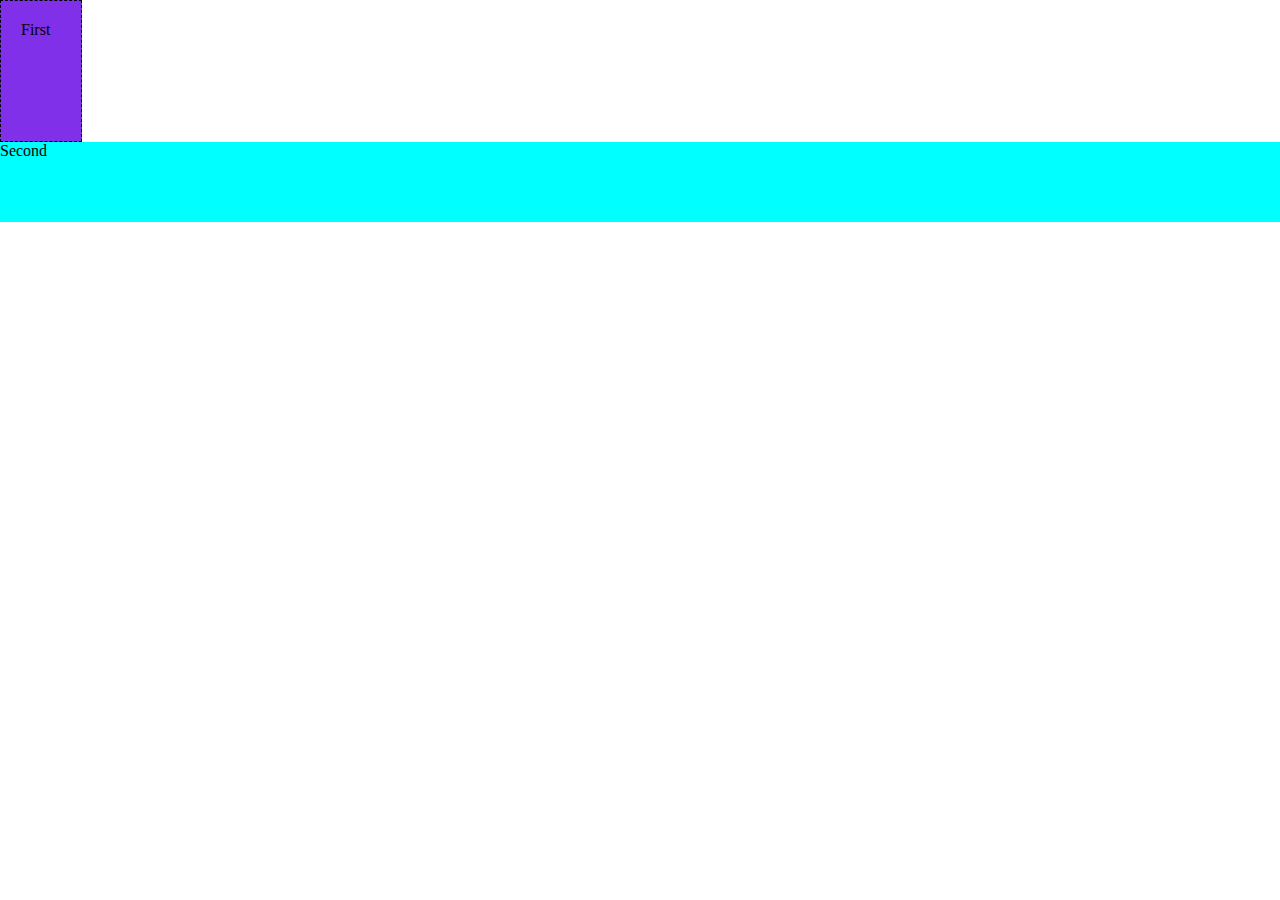
<file: HTML/classwork/boxmodel.html>
<!DOCTYPE html>
<html lang="en">
<head>
    <meta charset="UTF-8">
    <meta name="viewport" content="width=device-width, initial-scale=1.0">
    <title>boxmodel</title>
    <style>
        body{
            margin:0;
            padding:0;
        }
        .box-1{
            background-color:rgb(128, 48, 232);
            height:100px;
            padding:20px;
            width:40px;
            border:1px dashed black; 
        }
        .box-2{
            background-color:aqua;
            height:80px;
        }
    </style>
</head>
<body>
    <div class="box-1">First</div>
    <div class="box-2">Second</div>
    
</body>
</html>
</file>
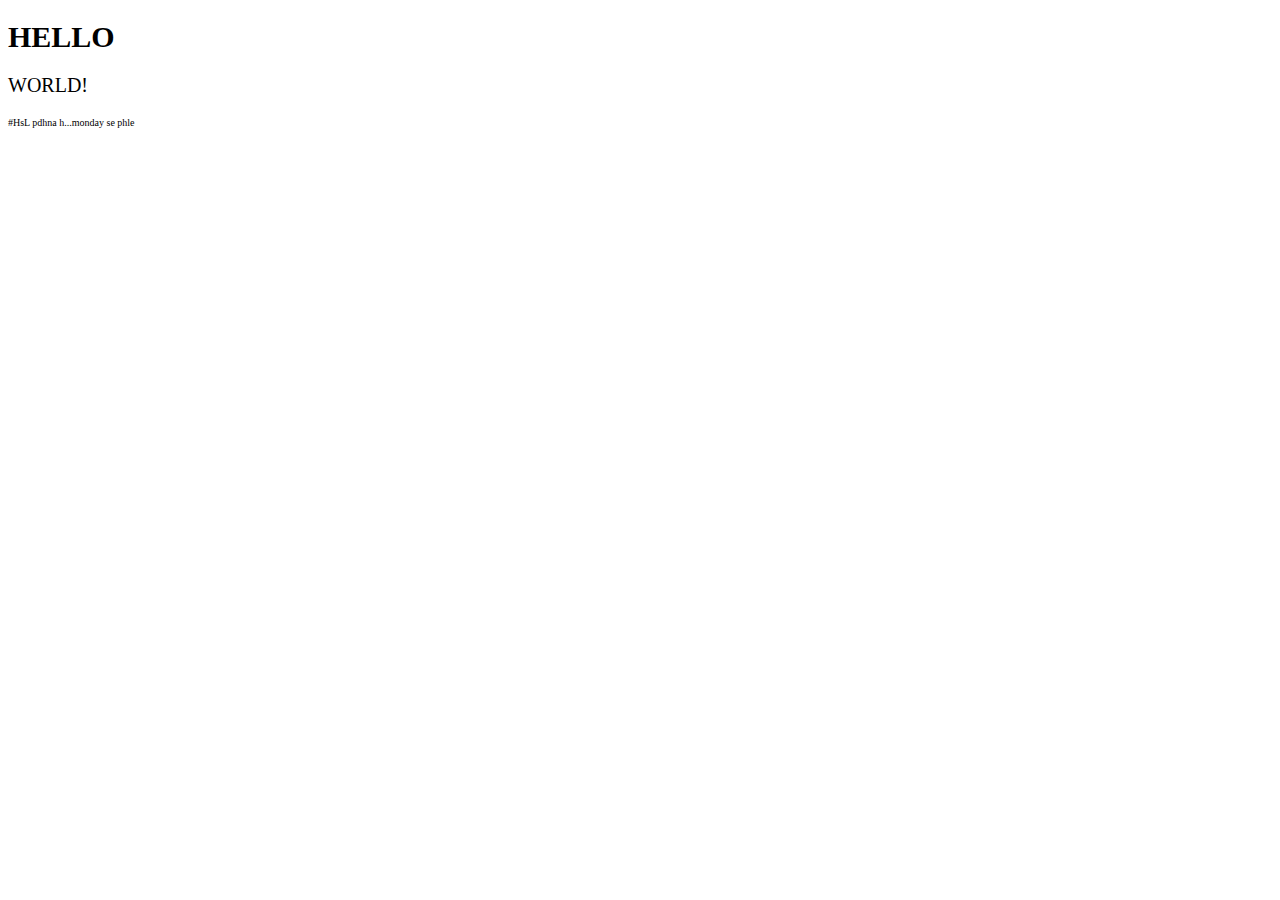
<file: HTML/classwork/c1.html>
<!DOCTYPE html>
<html lang="en">
<head>
    <meta charset="UTF-8">
    <meta name="viewport" content="width=device-width, initial-scale=1.0">
    <title>Document</title>
    <style>
        body{
            background-image:url(https://thumbs.dreamstime.com/b/spring-summer-landscape-blue-sky-clouds-river-boat-green-trees-narew-countryside-grass-poland-water-leaves-58070004.jpg);
            background-repeat:no-repeat;
            background-size:cover;
        }
        html{
            font-size:62.5%;
        }
        h1{
            font-size:3rem;
        }
        p{
            font-size:2rem;
        }
    </style>
</head>
<body>
    <h1>HELLO</h1>
    <p>WORLD!</p>
</body>
</html>
#HsL pdhna h...monday se phle
</file>
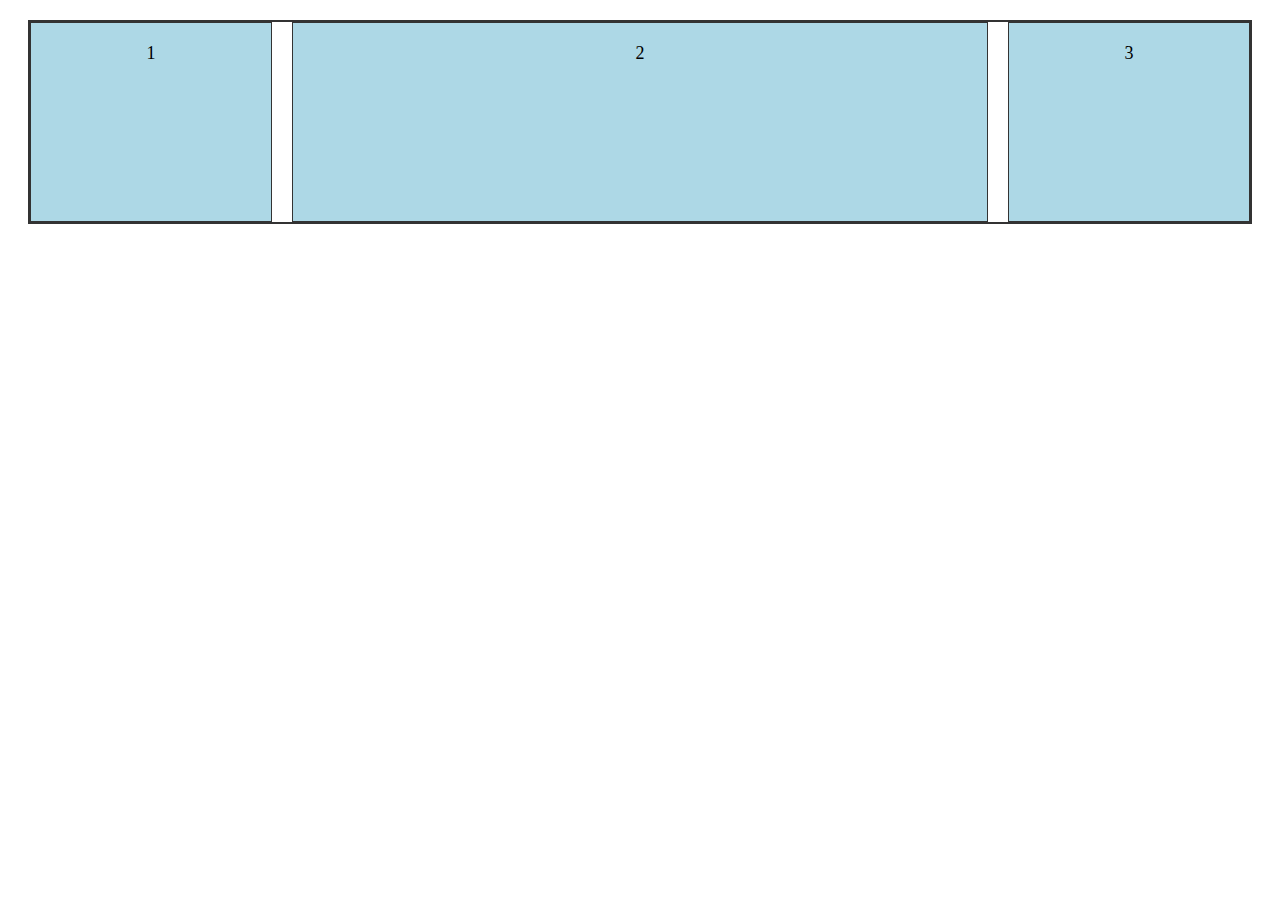
<file: HTML/classwork/flexbox.html>
<!DOCTYPE html>
<html lang="en">
<head>
    <meta charset="UTF-8">
    <meta name="viewport" content="width=device-width, initial-scale=1.0">
    <title>Document</title>
    <style>
.container {
  display: flex;
  border: 2px solid #333;
  margin: 20px;
  height: 200px; /* useful for vertical alignment demos */
}

.item {
  background: lightblue;
  border: 1px solid #333;
  padding: 20px;
  text-align: center;
  font-size: 18px;
}
.container {
  display: flex;
  flex-direction: row; /* try row-reverse, column, column-reverse */
}
.container {
  display: flex;
  flex-wrap: wrap;
}

.item {
  width: 120px; /* force wrapping */
}

.container {
  display: flex;
  flex-flow: row wrap; /* direction + wrap together */
}

.container {
  display: flex;
  gap: 20px; /* horizontal + vertical gap */
}
.item:nth-child(2) {
  flex-grow: 1;
}
.item {
  width: 200px;
}
.item:nth-child(2) {
  flex-shrink: 2; /* shrinks twice as fast */
}







 </style>
   
</head>
<body>
    <div class="container">
  <div class="item">1</div>
  <div class="item">2</div>
  <div class="item">3</div>
</div>
</body>
</html>
</file>
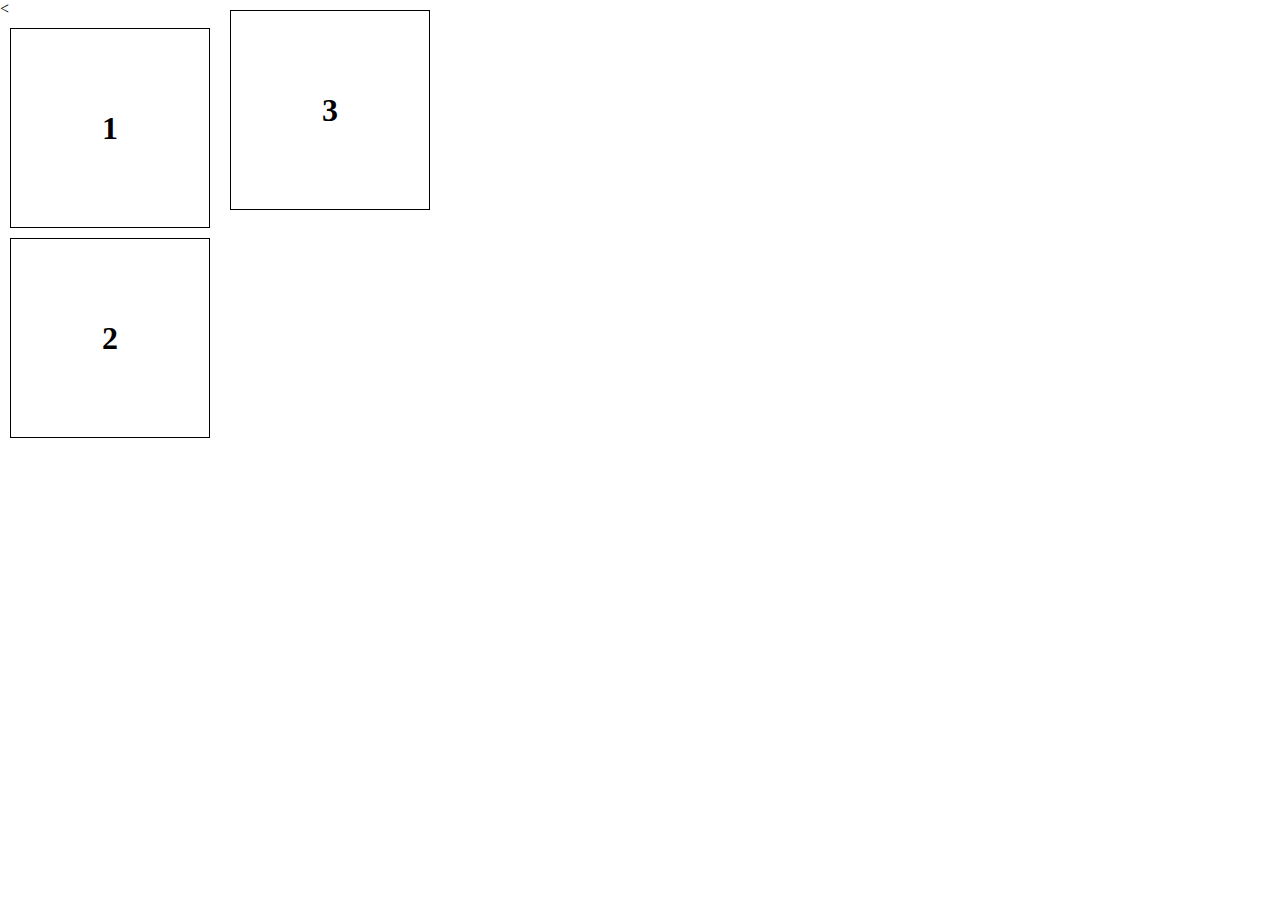
<file: HTML/classwork/squareshover.html>
<!DOCTYPE html>
<html lang="en">
<head>
    <meta charset="UTF-8">
    <meta name="viewport" content="width=device-width, initial-scale=1.0">
    <title>shapes</title>
    <link rel="stylesheet" href="style.css">
</head>
<body>
<div id="main">
    <div id="box"><
        <div class="shape"><h1>1</h1></div>
        <div id="diamomd" class="shape"><h1>2</h1></div>
    </div>
    <div id="circle" class="shape"><h1>3</h1></div>
</div>
</body>
</html>
</file>
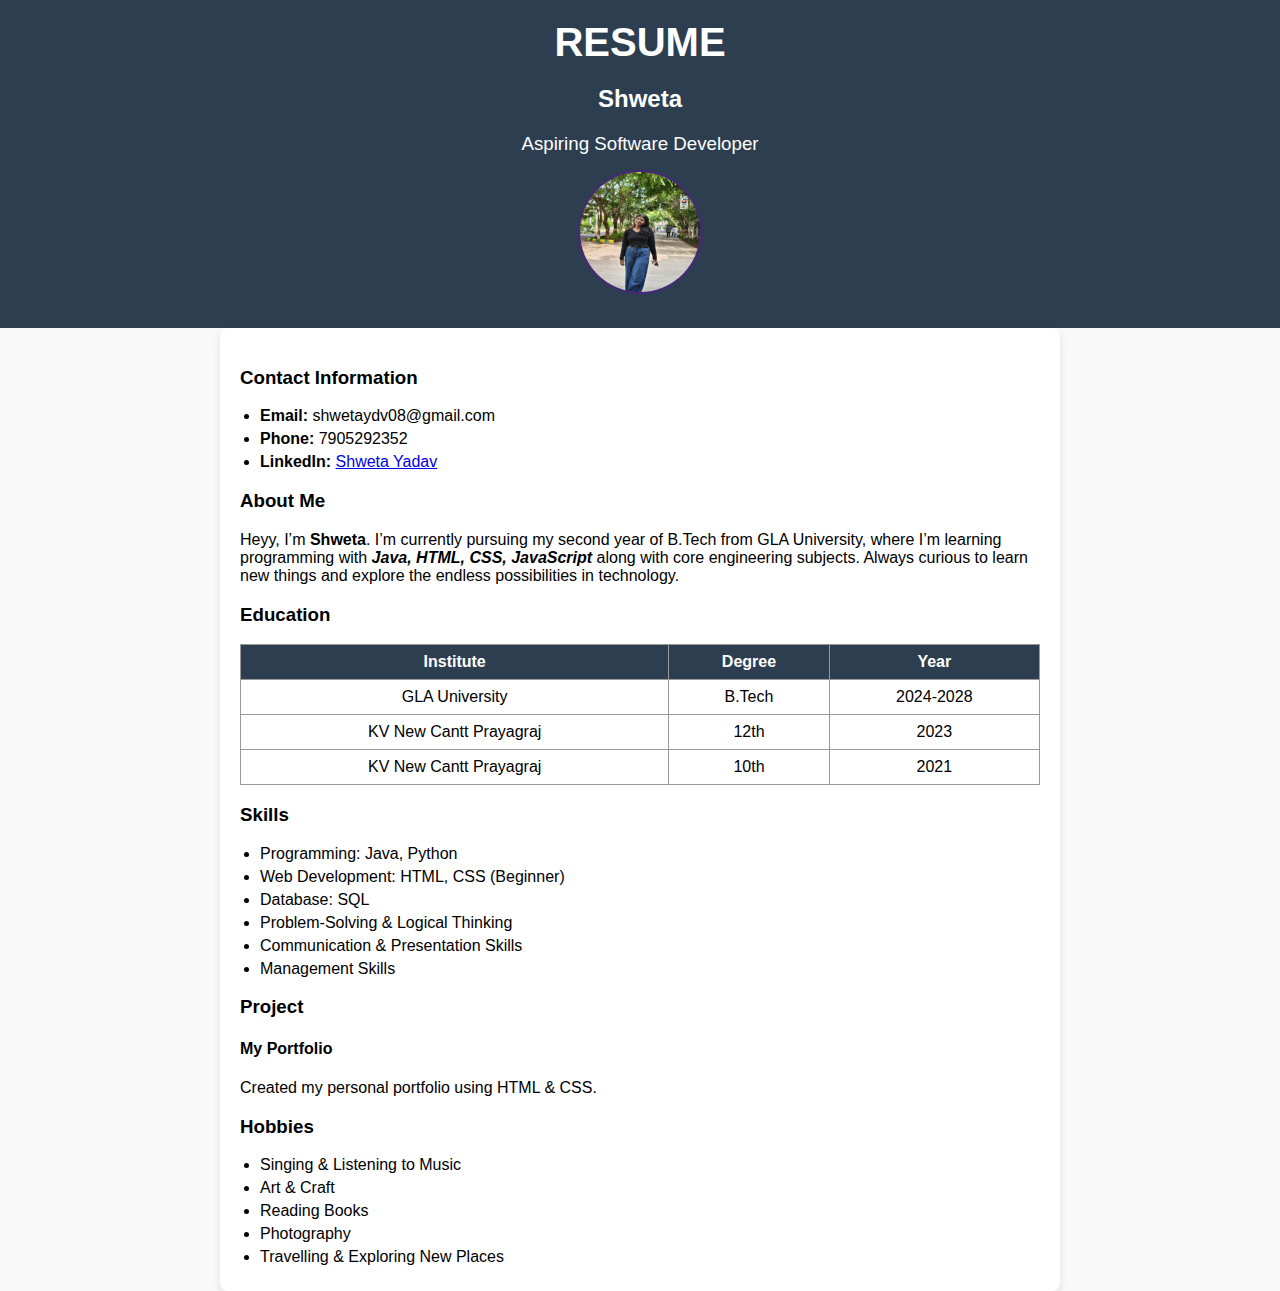
<file: HTML/assignment/assignment_1/resume.html>
<!DOCTYPE html>
<html lang="en">
<head>
  <meta charset="UTF-8">
  <meta name="viewport" content="width=device-width, initial-scale=1.0">
  <title>Shweta Resume</title>
  <style>
    body {
      font-family: Arial, sans-serif;
      background: #f9f9f9;
      margin: 0;
      padding: 0;                                                      
      text-align: center;
    }
    header {
      background: #2c3e50;
      color: white;
      padding: 20px;
    }
    header h1 {
      margin: 0;
      font-size: 2.5em;
    }
    header h3 {
      margin: 5px 0;
      font-weight: 300;
    }
    img {
      border-radius: 50%;
      border: 2px solid #4c247d;
      margin: 10px 0;
    }
    main {
      padding: 20px;
      text-align: left; 
      max-width: 800px;
      margin: auto;
      background: white;
      border-radius: 8px;
      box-shadow: 0 4px 10px rgba(0,0,0,0.1);
    }
    h2 {
      color:white;
      margin-top: 20px;  
    }
    table {
      width: 100%;
      border-collapse: collapse;
      margin: 10px 0;
    }
    th, td {
      border: 1px solid #999;
      padding: 8px;
      text-align: center;
    }
    th {
      background: #2c3e50;
      color: white;
    }
    ul {
      margin: 0;
      padding-left: 20px;
    }
    ul li {
      margin: 5px 0;
    }
  </style>
</head>
<body>
  <header>
    <h1>RESUME</h1>
    <h2>Shweta</h2>
    <h3>Aspiring Software Developer</h3>
    <img src="pfp.jpg" alt="My Photo" width="120" height="120">
  </header>

  <main>
    <section>
      <h3>Contact Information</h3>
      <ul>
        <li><b>Email:</b> shwetaydv08@gmail.com</li>
        <li><b>Phone:</b> 7905292352</li>
        <li><b>LinkedIn:</b> <a href="https://www.linkedin.com/in/shweta-3b0081338/">Shweta Yadav</a></li>
      </ul>
    </section>

    <section>
      <h3>About Me</h3>
      <p>
        Heyy, I’m <b>Shweta</b>. I’m currently pursuing my second year of B.Tech from GLA University, 
        where I’m learning programming with <b><i>Java, HTML, CSS, JavaScript</i></b> along with core engineering subjects. 
        Always curious to learn new things and explore the endless possibilities in technology.
      </p>
    </section>

    <section>
      <h3>Education</h3>
      <table>
        <tr>
          <th>Institute</th>
          <th>Degree</th>
          <th>Year</th>
        </tr>
        <tr>
          <td>GLA University</td>
          <td>B.Tech</td>
          <td>2024-2028</td>
        </tr>
        <tr>
          <td>KV New Cantt Prayagraj</td>
          <td>12th</td>
          <td>2023</td>
        </tr>
        <tr>
          <td>KV New Cantt Prayagraj</td>
          <td>10th</td>
          <td>2021</td>
        </tr>
      </table>
    </section>

    <section>
      <h3>Skills</h3>
      <ul>
        <li>Programming: Java, Python</li>
        <li>Web Development: HTML, CSS (Beginner)</li>
        <li>Database: SQL</li>
        <li>Problem-Solving & Logical Thinking</li>
        <li>Communication & Presentation Skills</li>
        <li>Management Skills</li>
      </ul>
    </section>

    <section>
      <h3>Project</h3>
      <h4>My Portfolio</h4>
      <p>Created my personal portfolio using HTML & CSS.</p>
    </section>

    <section>
      <h3>Hobbies</h3>
      <ul>
        <li>Singing & Listening to Music</li>
        <li>Art & Craft</li>
        <li>Reading Books</li>
        <li>Photography</li>
        <li>Travelling & Exploring New Places</li>
      </ul>
    </section>
  </main>
</body>
</html>
</file>
<file: HTML/classwork/style.css>
*{
    margin:0%;
    padding:0%;
    box-sizing:border-box;
 }
 html,body{
    height:100%;
    width:100%;
 }
 #main{
    height:50%;
    width:50%;
    display:flex; 
 }
 .shape{
    margin: 10px;margin-top:10px;
    height:200px;
    width:200px;
    border: 1px solid black;
    display:flex;
    justify-content: center;
    align-items:center;
 }
</file>
